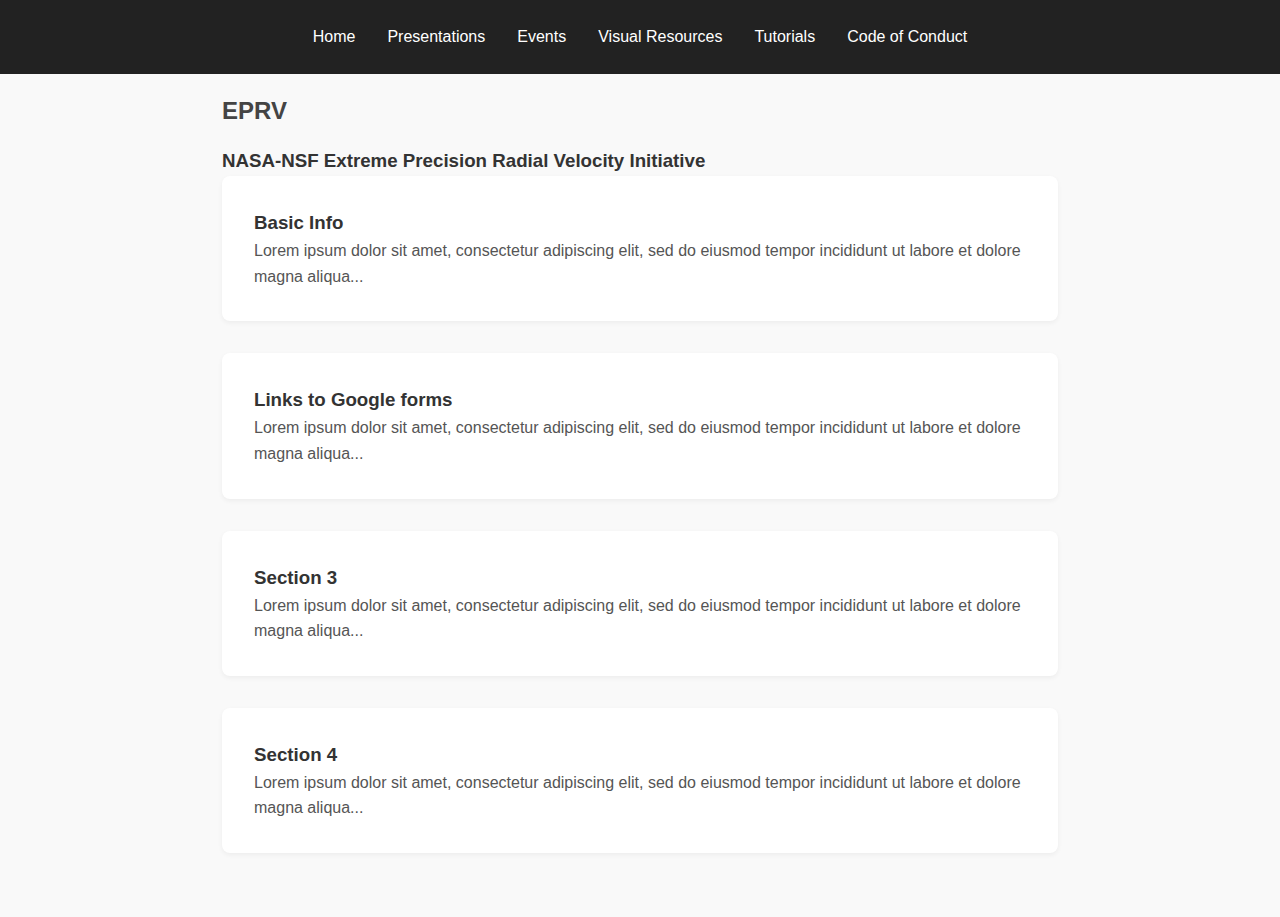
<file: index.html>
<!DOCTYPE html>
<html lang="en">
<head>
  <meta charset="UTF-8" />
  <meta name="viewport" content="width=device-width, initial-scale=1.0" />
  <title>EPRV RCN</title>
  <link rel="stylesheet" href="/css/main.css">
</head>
<body>

  <!-- Responsive Navigation Menu -->
  <nav>
    <a href="/">Home</a>
    <a href="/presentations">Presentations</a>
    <a href="/events">Events</a>
    <a href="/visuals">Visual Resources</a>
    <a href="/tutorials">Tutorials</a>
    <a href="/conduct">Code of Conduct</a>
  </nav>

  <main>
    <header>
      <h2>EPRV</h2>
      <h3>NASA-NSF Extreme Precision Radial Velocity Initiative</h3>
    </header>
    <section>
      <h3>Basic Info</h3>
      <p>Lorem ipsum dolor sit amet, consectetur adipiscing elit, sed do eiusmod tempor incididunt ut labore et dolore magna aliqua...</p>
    </section>

    <section>
      <h3>Links to Google forms</h3>
      <p>Lorem ipsum dolor sit amet, consectetur adipiscing elit, sed do eiusmod tempor incididunt ut labore et dolore magna aliqua...</p>
    </section>

    <section>
      <h3>Section 3</h3>
      <p>Lorem ipsum dolor sit amet, consectetur adipiscing elit, sed do eiusmod tempor incididunt ut labore et dolore magna aliqua...</p>
    </section>

    <section>
      <h3>Section 4</h3>
      <p>Lorem ipsum dolor sit amet, consectetur adipiscing elit, sed do eiusmod tempor incididunt ut labore et dolore magna aliqua...</p>
    </section>
  </main>

</body>
</html>
</file>
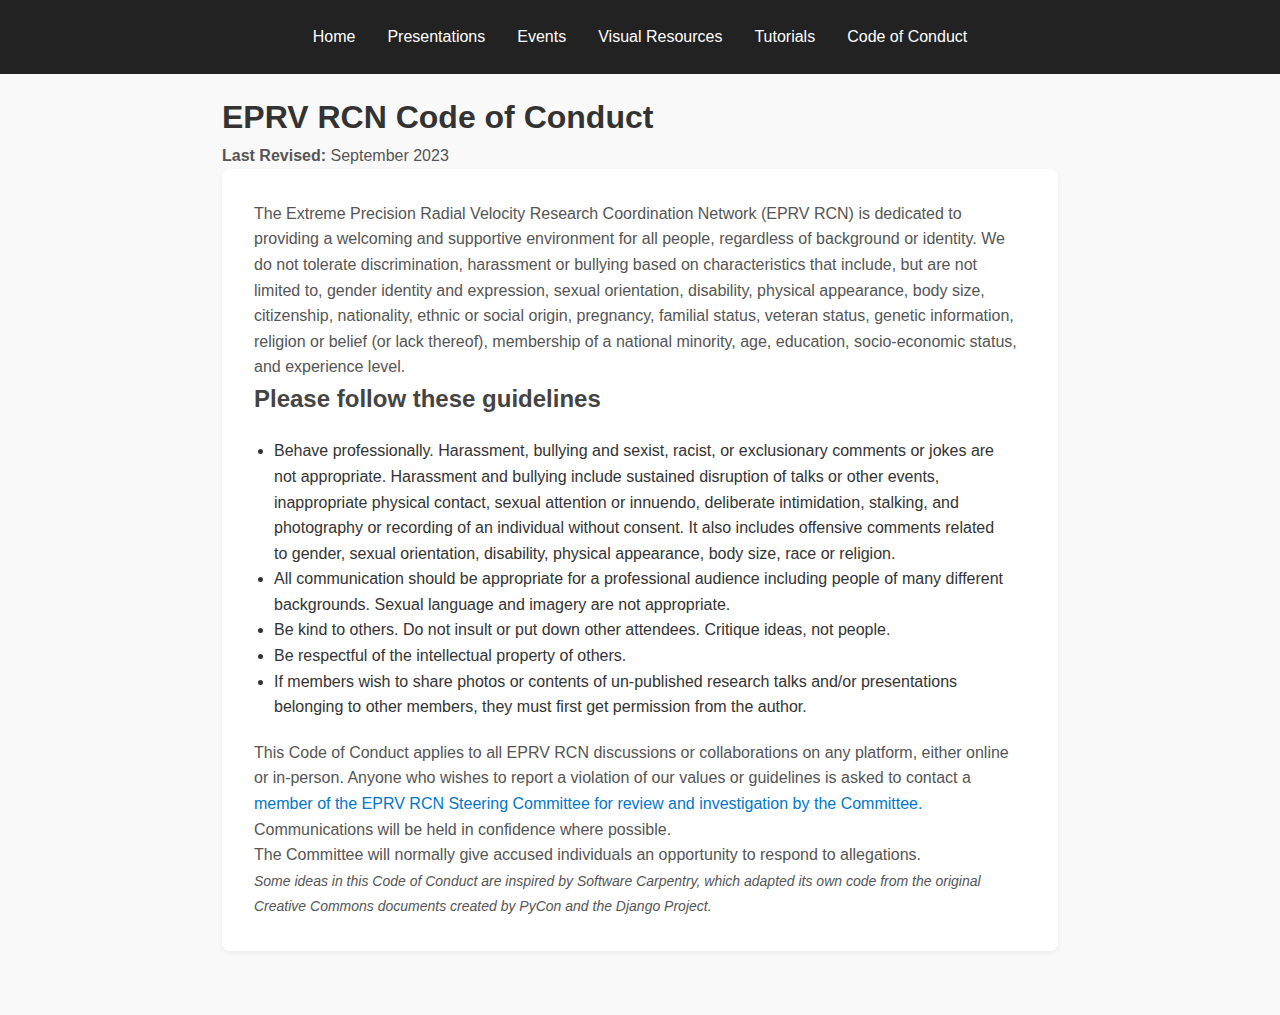
<file: conduct/index.html>
<!DOCTYPE html>
<html lang="en">
<head>
    <meta charset="UTF-8">
    <meta name="viewport" content="width=device-width, initial-scale=1.0">
    <title>EPRV RCN Code of Conduct</title>
    <link rel="stylesheet" href="/css/main.css">
</head>
<body>

    <!-- Navigation Menu -->
    <nav>
        <a href="/">Home</a>
        <a href="/presentations">Presentations</a>
        <a href="/events">Events</a>
        <a href="/visuals">Visual Resources</a>
        <a href="/tutorials">Tutorials</a>
        <a href="/conduct">Code of Conduct</a>
    </nav>

    <!-- Page Header -->

    <!-- Main Content -->
    <main>
      <header>
          <h1>EPRV RCN Code of Conduct</h1>
          <p><strong>Last Revised:</strong> September 2023</p>
      </header>
      <section>
        <p>

          The Extreme Precision Radial Velocity Research Coordination Network
          (EPRV RCN) is dedicated to providing a welcoming and supportive
          environment for all people, regardless of background or identity. We
          do not tolerate discrimination, harassment or bullying based on
          characteristics that include, but are not limited to, gender identity
          and expression, sexual orientation, disability, physical appearance,
          body size, citizenship, nationality, ethnic or social origin,
          pregnancy, familial status, veteran status, genetic information,
          religion or belief (or lack thereof), membership of a national
          minority, age, education, socio-economic status, and experience
          level.

        </p>

          <h2>Please follow these guidelines</h2>
          <ul>
              <li>
                Behave professionally. Harassment, bullying and sexist, racist,
                or exclusionary comments or jokes are not appropriate.
                Harassment and bullying include sustained disruption of talks
                or other events, inappropriate physical contact, sexual
                attention or innuendo, deliberate intimidation, stalking, and
                photography or recording of an individual without consent. It
                also includes offensive comments related to gender, sexual
                orientation, disability, physical appearance, body size, race
                or religion.
              </li>
              <li>
                All communication should be appropriate for a professional
                audience including people of many different backgrounds. Sexual
                language and imagery are not appropriate.
              </li>
              <li>
                Be kind to others. Do not insult or put down other attendees.
                Critique ideas, not people.
              </li>
              <li>
                Be respectful of the intellectual property of others.
              </li>
              <li>
                If members wish to share photos or contents of un-published
                research talks and/or presentations belonging to other members,
                they must first get permission from the author.
              </li>
          </ul>

          <p>

          This Code of Conduct applies to all EPRV RCN discussions or
          collaborations on any platform, either online or in-person. Anyone
          who wishes to report a violation of our values or guidelines is asked
          to contact a <a href="https://exoplanets.nasa.gov/exep/NNExplore/EPRV-RCN/EPRV-RCN-organizers/">member of the EPRV RCN Steering Committee for review and
            investigation by the Committee.</a>

          </p>
          <p>
            Communications will be held in confidence where possible.
          </p>
          <p>
          The Committee will normally give accused individuals an opportunity to respond to allegations.
          </p>

          <p>
          <em style="font-size: 14px;">Some ideas in this Code of Conduct are inspired by Software Carpentry, which adapted its 
            own code from the original Creative Commons documents created by PyCon and the Django Project.</em>
          </p>
      </section>
    </main>

    <!-- Page Footer -->
    <footer>
    </footer>

</body>
</html>
</file>
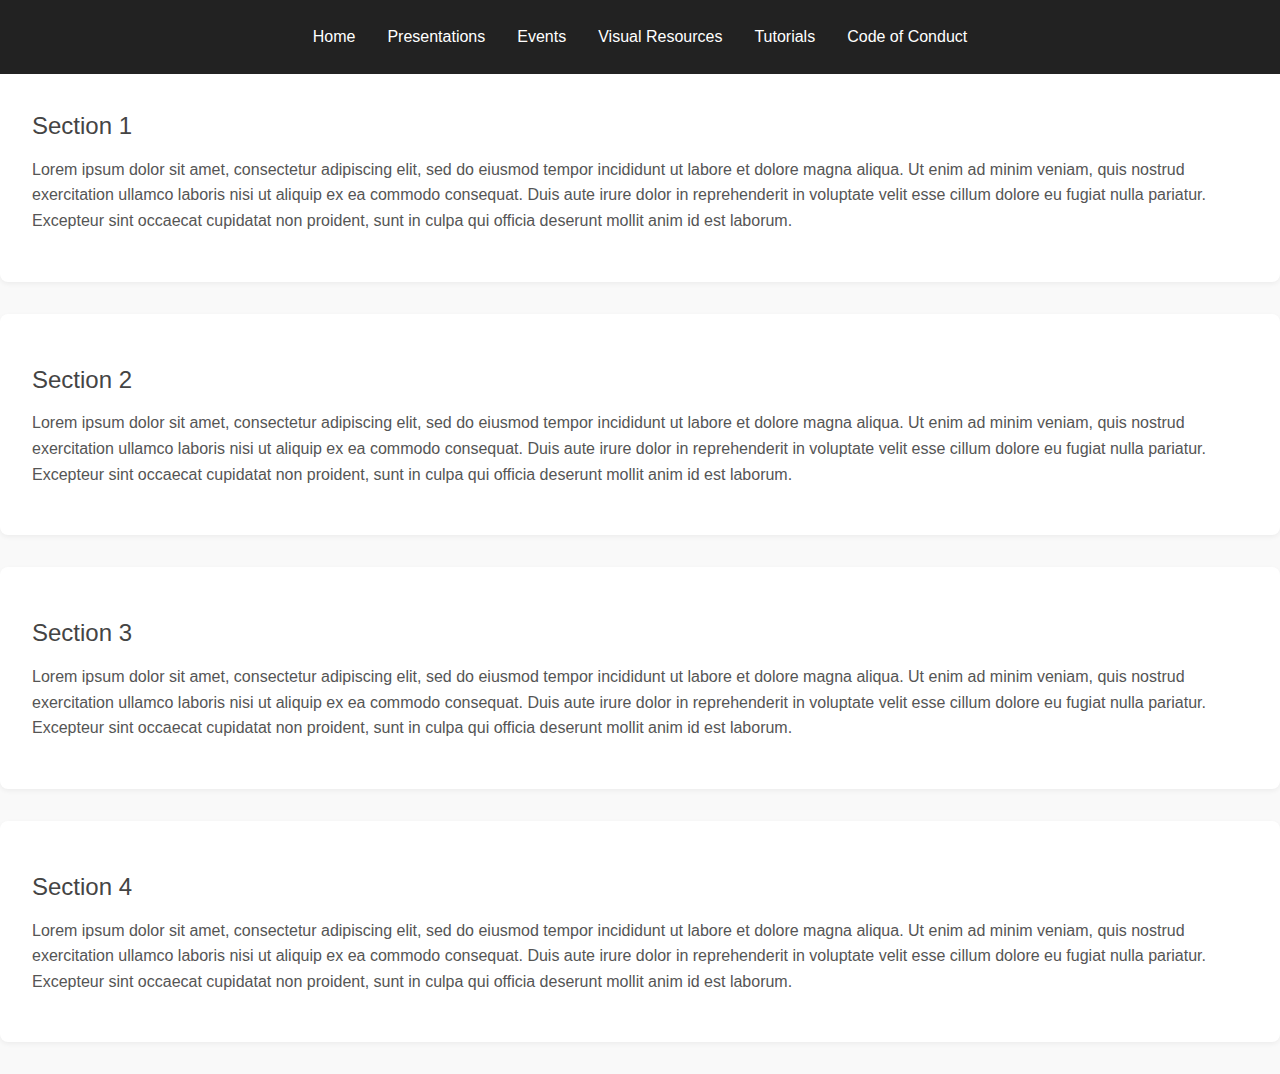
<file: events/index.html>
<!DOCTYPE html>
<html lang="en">
<head>
    <meta charset="UTF-8">
    <meta name="viewport" content="width=device-width, initial-scale=1.0">
    <title>Title</title>
    <link rel="stylesheet" href="/css/marx.min.css">
    <link rel="stylesheet" href="/css/main.css">
</head>
<body>

    <!-- Navigation Menu -->
    <nav>
        <a href="/">Home</a>
        <a href="/presentations">Presentations</a>
        <a href="/events">Events</a>
        <a href="/visuals">Visual Resources</a>
        <a href="/tutorials">Tutorials</a>
        <a href="/conduct">Code of Conduct</a>
    </nav>

    <!-- Section Elements -->
    <section>
        <h2>Section 1</h2>
        <p>
          Lorem ipsum dolor sit amet, consectetur adipiscing elit, sed do eiusmod 
          tempor incididunt ut labore et dolore magna aliqua. Ut enim ad minim 
          veniam, quis nostrud exercitation ullamco laboris nisi ut 
          aliquip ex ea commodo consequat. Duis aute irure dolor in reprehenderit 
          in voluptate velit esse cillum dolore eu fugiat nulla pariatur. 
          Excepteur sint occaecat cupidatat non proident, sunt in culpa qui 
          officia deserunt mollit anim id est laborum.
        </p>
    </section>

    <section>
        <h2>Section 2</h2>
        <p>
          Lorem ipsum dolor sit amet, consectetur adipiscing elit, sed do eiusmod 
          tempor incididunt ut labore et dolore magna aliqua. Ut enim ad minim 
          veniam, quis nostrud exercitation ullamco laboris nisi ut 
          aliquip ex ea commodo consequat. Duis aute irure dolor in reprehenderit 
          in voluptate velit esse cillum dolore eu fugiat nulla pariatur. 
          Excepteur sint occaecat cupidatat non proident, sunt in culpa qui 
          officia deserunt mollit anim id est laborum.
        </p>
    </section>

    <section>
        <h2>Section 3</h2>
        <p>
          Lorem ipsum dolor sit amet, consectetur adipiscing elit, sed do eiusmod 
          tempor incididunt ut labore et dolore magna aliqua. Ut enim ad minim 
          veniam, quis nostrud exercitation ullamco laboris nisi ut 
          aliquip ex ea commodo consequat. Duis aute irure dolor in reprehenderit 
          in voluptate velit esse cillum dolore eu fugiat nulla pariatur. 
          Excepteur sint occaecat cupidatat non proident, sunt in culpa qui 
          officia deserunt mollit anim id est laborum.
        </p>
    </section>

    <section>
        <h2>Section 4</h2>
        <p>
          Lorem ipsum dolor sit amet, consectetur adipiscing elit, sed do eiusmod 
          tempor incididunt ut labore et dolore magna aliqua. Ut enim ad minim 
          veniam, quis nostrud exercitation ullamco laboris nisi ut 
          aliquip ex ea commodo consequat. Duis aute irure dolor in reprehenderit 
          in voluptate velit esse cillum dolore eu fugiat nulla pariatur. 
          Excepteur sint occaecat cupidatat non proident, sunt in culpa qui 
          officia deserunt mollit anim id est laborum.
        </p>
    </section>

</body>
</html>
</file>
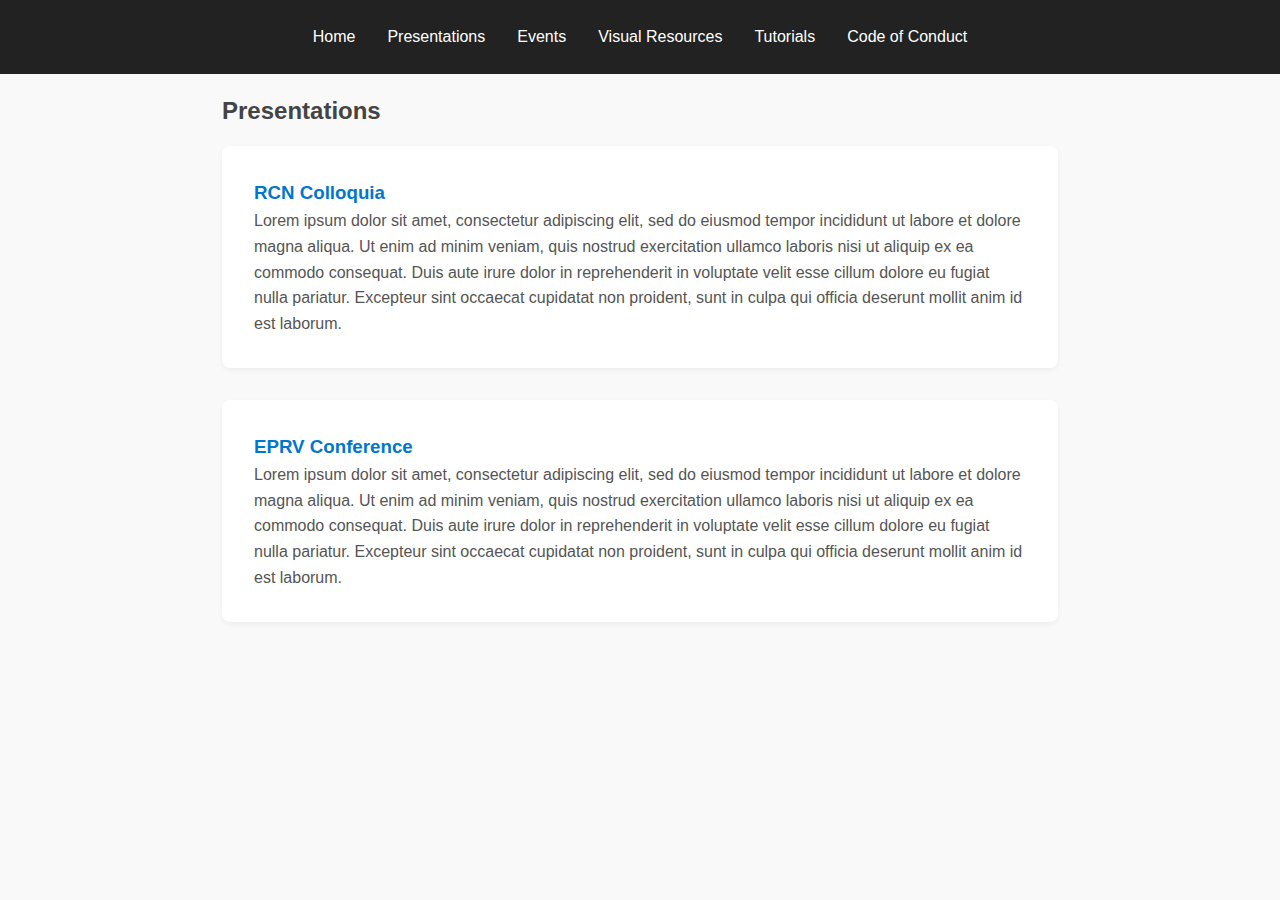
<file: presentations/index.html>
<!DOCTYPE html>
<html lang="en">
<head>
    <meta charset="UTF-8">
    <meta name="viewport" content="width=device-width, initial-scale=1.0">
    <title>Title</title>
    <link rel="stylesheet" href="/css/main.css">
</head>
<body>

    <!-- Navigation Menu -->
    <nav>
        <a href="/">Home</a>
        <a href="/presentations">Presentations</a>
        <a href="/events">Events</a>
        <a href="/visuals">Visual Resources</a>
        <a href="/tutorials">Tutorials</a>
        <a href="/conduct">Code of Conduct</a>
    </nav>

    <!-- Section Elements -->
    <main>
      <header>
        <h2>Presentations</h2>
      </header>

        <section>
          <a href="/presentations/rcn-colloquia/"><h3>RCN Colloquia</h3></a>
          <p>
            Lorem ipsum dolor sit amet, consectetur adipiscing elit, sed do eiusmod 
            tempor incididunt ut labore et dolore magna aliqua. Ut enim ad minim 
            veniam, quis nostrud exercitation ullamco laboris nisi ut 
            aliquip ex ea commodo consequat. Duis aute irure dolor in reprehenderit 
            in voluptate velit esse cillum dolore eu fugiat nulla pariatur. 
            Excepteur sint occaecat cupidatat non proident, sunt in culpa qui 
            officia deserunt mollit anim id est laborum.
          </p>
        </section>

        <section>
          <a href="/presentations/eprv-conference/"><h3>EPRV Conference</h3></a>
          <p>
            Lorem ipsum dolor sit amet, consectetur adipiscing elit, sed do eiusmod 
            tempor incididunt ut labore et dolore magna aliqua. Ut enim ad minim 
            veniam, quis nostrud exercitation ullamco laboris nisi ut 
            aliquip ex ea commodo consequat. Duis aute irure dolor in reprehenderit 
            in voluptate velit esse cillum dolore eu fugiat nulla pariatur. 
            Excepteur sint occaecat cupidatat non proident, sunt in culpa qui 
            officia deserunt mollit anim id est laborum.
          </p>
        </section>

    </main>

</body>
</html>
</file>
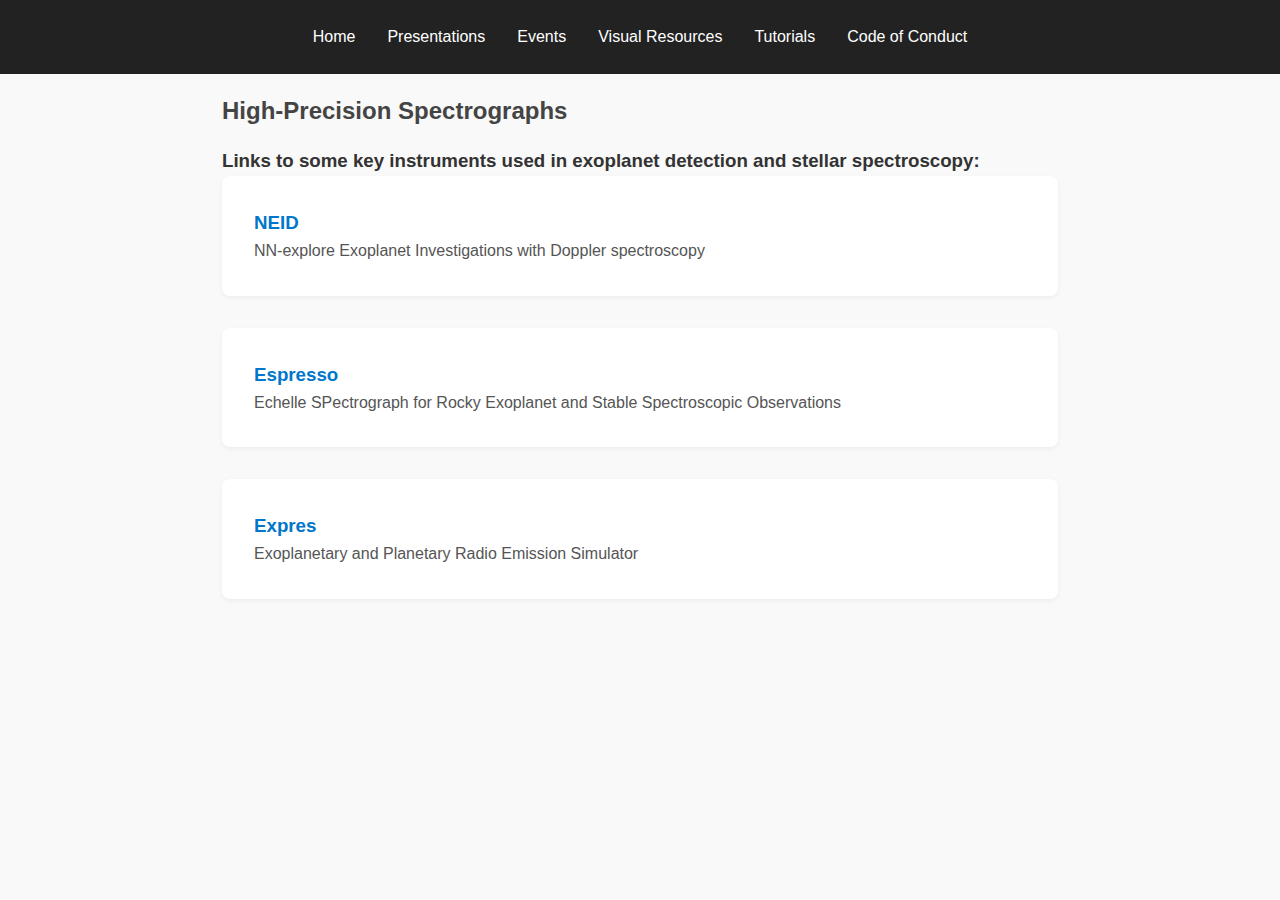
<file: tutorials/index.html>
<!DOCTYPE html>
<html lang="en">
<head>
    <meta charset="UTF-8">
    <meta name="viewport" content="width=device-width, initial-scale=1.0">
    <title>Spectrograph Links</title>
    <link rel="stylesheet" href="/css/main.css">
</head>
<body>

    <!-- Navigation Menu -->
    <nav>
        <a href="/">Home</a>
        <a href="/presentations">Presentations</a>
        <a href="/events">Events</a>
        <a href="/visuals">Visual Resources</a>
        <a href="/tutorials">Tutorials</a>
        <a href="/conduct">Code of Conduct</a>
    </nav>

    <main>
        <header>
          <h2>High-Precision Spectrographs</h2>
          <h3>Links to some key instruments used in exoplanet detection and stellar spectroscopy:</h3>
        </header>

        <section>
          <a href="/tutorials/neid/"><h3>NEID</h3></a>
          <p>NN-explore Exoplanet Investigations with Doppler spectroscopy</p>
        </section>

        <section>
          <a href="/tutorials/espresso/"><h3>Espresso</h3></a>
          <p>Echelle SPectrograph for Rocky Exoplanet and Stable Spectroscopic Observations</p>
        </section>
        <section>
          
          <a href="/tutorials/expres/"><h3>Expres</h3></a>
          <p>Exoplanetary and Planetary Radio Emission Simulator</p>
        </section>
    </main>

    <footer>
    </footer>

</body>
</html>
</file>
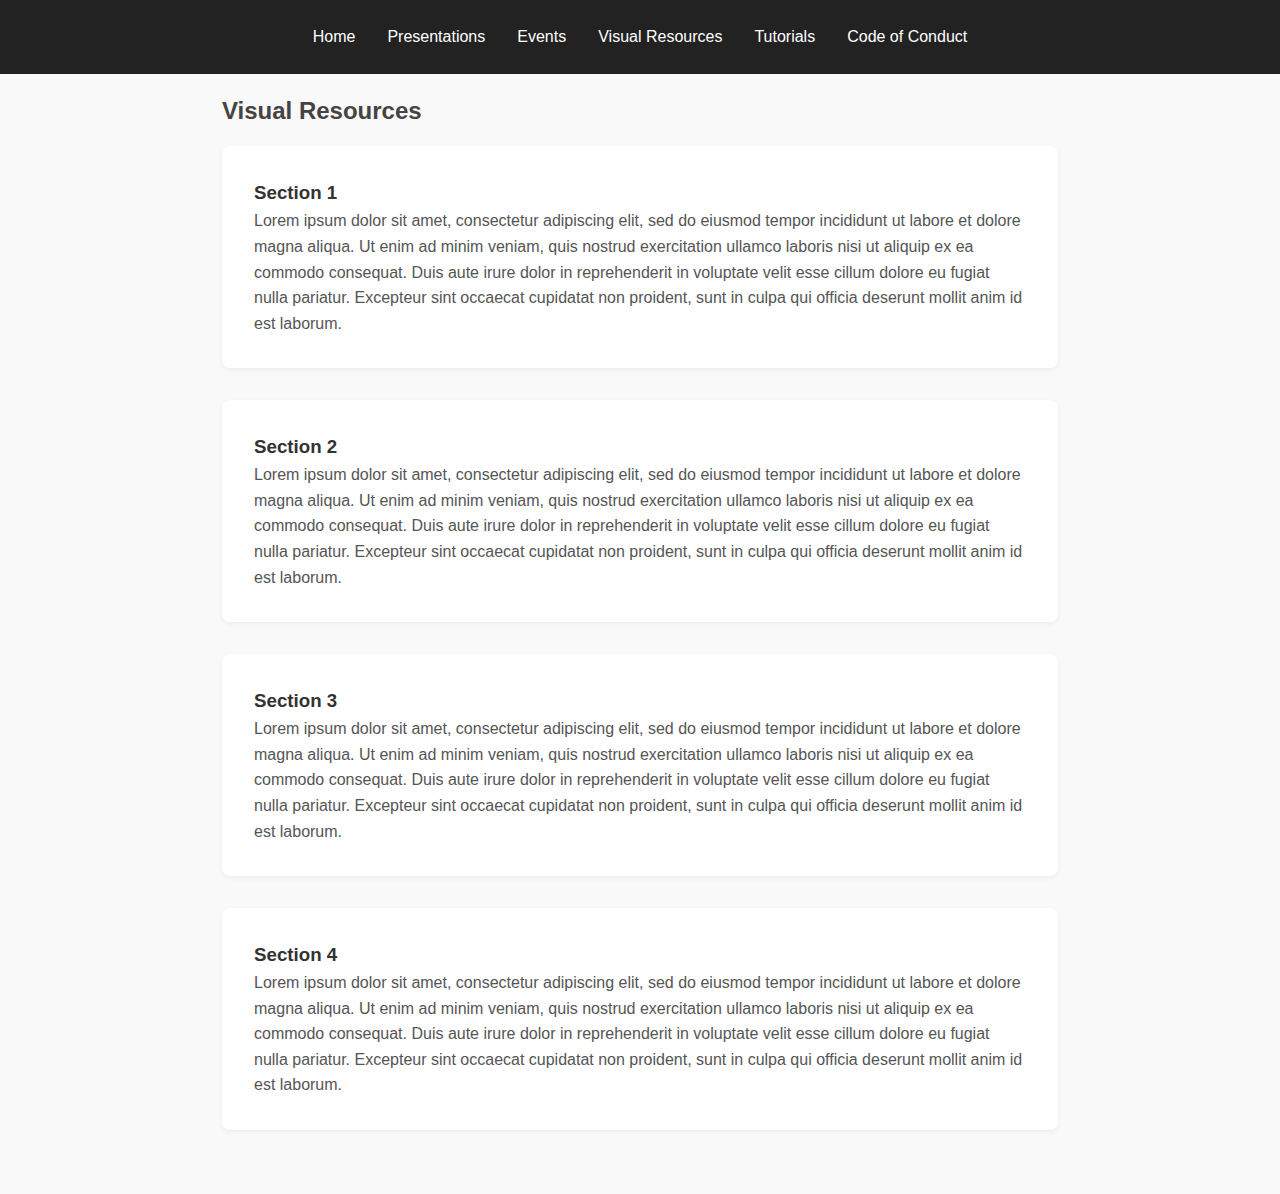
<file: visuals/index.html>
<!DOCTYPE html>
<html lang="en">
<head>
    <meta charset="UTF-8">
    <meta name="viewport" content="width=device-width, initial-scale=1.0">
    <title>Title</title>
    <link rel="stylesheet" href="/css/main.css">
</head>
<body>

    <!-- Navigation Menu -->
    <nav>
        <a href="/">Home</a>
        <a href="/presentations">Presentations</a>
        <a href="/events">Events</a>
        <a href="/visuals">Visual Resources</a>
        <a href="/tutorials">Tutorials</a>
        <a href="/conduct">Code of Conduct</a>
    </nav>

    <!-- Section Elements -->
    <main>
      <header>
        <h2>Visual Resources</h2>
      </header>
      <section>
          <h3>Section 1</h3>
          <p>
            Lorem ipsum dolor sit amet, consectetur adipiscing elit, sed do eiusmod 
            tempor incididunt ut labore et dolore magna aliqua. Ut enim ad minim 
            veniam, quis nostrud exercitation ullamco laboris nisi ut 
            aliquip ex ea commodo consequat. Duis aute irure dolor in reprehenderit 
            in voluptate velit esse cillum dolore eu fugiat nulla pariatur. 
            Excepteur sint occaecat cupidatat non proident, sunt in culpa qui 
            officia deserunt mollit anim id est laborum.
          </p>
      </section>

      <section>
          <h3>Section 2</h3>
          <p>
            Lorem ipsum dolor sit amet, consectetur adipiscing elit, sed do eiusmod 
            tempor incididunt ut labore et dolore magna aliqua. Ut enim ad minim 
            veniam, quis nostrud exercitation ullamco laboris nisi ut 
            aliquip ex ea commodo consequat. Duis aute irure dolor in reprehenderit 
            in voluptate velit esse cillum dolore eu fugiat nulla pariatur. 
            Excepteur sint occaecat cupidatat non proident, sunt in culpa qui 
            officia deserunt mollit anim id est laborum.
          </p>
      </section>

      <section>
          <h3>Section 3</h3>
          <p>
            Lorem ipsum dolor sit amet, consectetur adipiscing elit, sed do eiusmod 
            tempor incididunt ut labore et dolore magna aliqua. Ut enim ad minim 
            veniam, quis nostrud exercitation ullamco laboris nisi ut 
            aliquip ex ea commodo consequat. Duis aute irure dolor in reprehenderit 
            in voluptate velit esse cillum dolore eu fugiat nulla pariatur. 
            Excepteur sint occaecat cupidatat non proident, sunt in culpa qui 
            officia deserunt mollit anim id est laborum.
          </p>
      </section>

      <section>
          <h3>Section 4</h3>
          <p>
            Lorem ipsum dolor sit amet, consectetur adipiscing elit, sed do eiusmod 
            tempor incididunt ut labore et dolore magna aliqua. Ut enim ad minim 
            veniam, quis nostrud exercitation ullamco laboris nisi ut 
            aliquip ex ea commodo consequat. Duis aute irure dolor in reprehenderit 
            in voluptate velit esse cillum dolore eu fugiat nulla pariatur. 
            Excepteur sint occaecat cupidatat non proident, sunt in culpa qui 
            officia deserunt mollit anim id est laborum.
          </p>
      </section>
    </main>

</body>
</html>
</file>
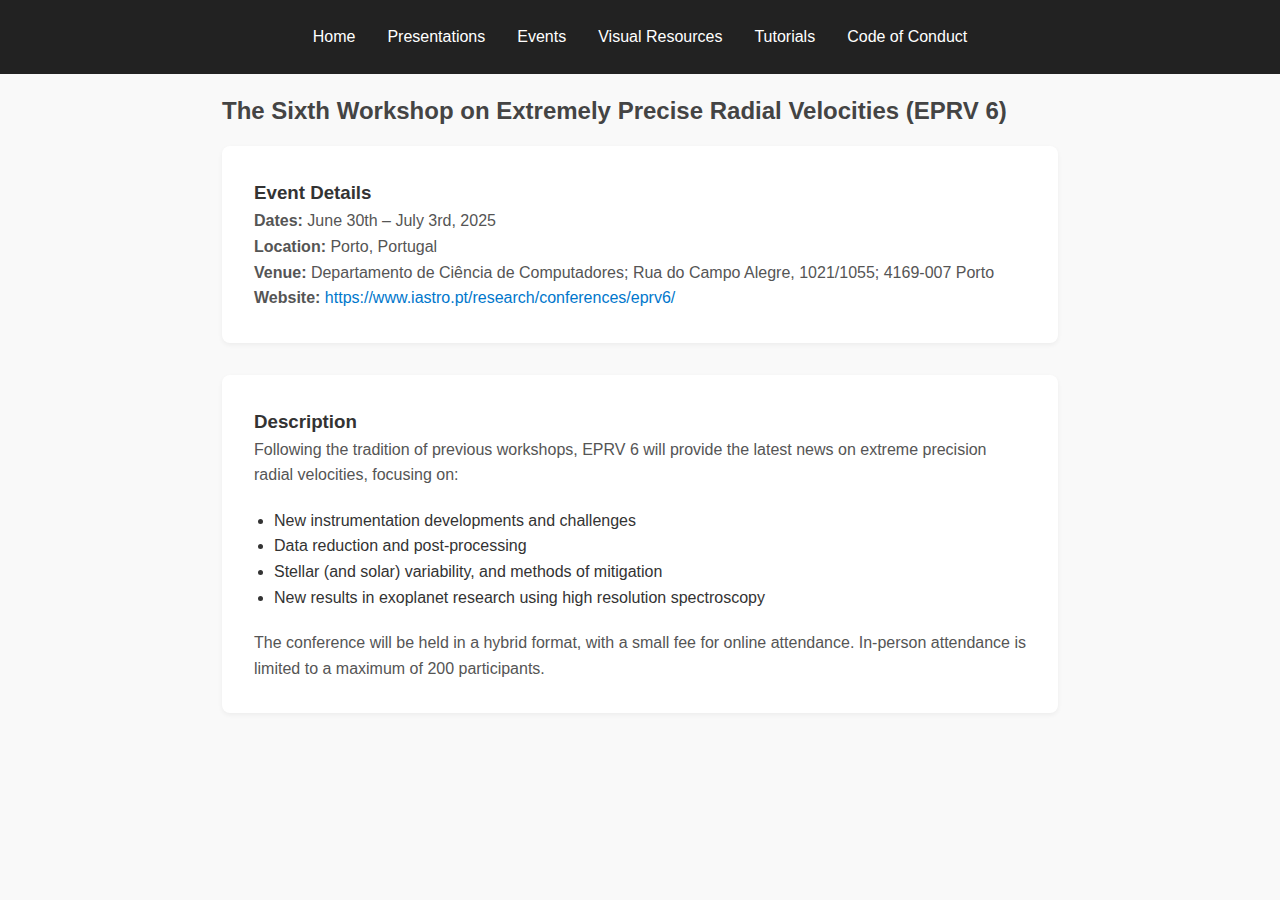
<file: events/eprv6/index.html>
<!DOCTYPE html>
<html lang="en">
<head>
    <meta charset="UTF-8">
    <meta name="viewport" content="width=device-width, initial-scale=1.0">
    <title>The Sixth Workshop on Extremely Precise Radial Velocities (EPRV 6)</title>
    <link rel="stylesheet" href="/css/main.css">
</head>
<body>

    <!-- Navigation Menu -->
    <nav>
        <a href="/">Home</a>
        <a href="/presentations">Presentations</a>
        <a href="/events">Events</a>
        <a href="/visuals">Visual Resources</a>
        <a href="/tutorials">Tutorials</a>
        <a href="/conduct">Code of Conduct</a>
    </nav>

    <main>
      <header>
        <h2>The Sixth Workshop on Extremely Precise Radial Velocities (EPRV 6)</h2>
      </header>
        <section>
            <h3>Event Details</h3>
            <p><strong>Dates:</strong> June 30th – July 3rd, 2025</p>
            <p><strong>Location:</strong> Porto, Portugal</p>
            <p><strong>Venue:</strong> Departamento de Ciência de Computadores; Rua do Campo Alegre, 1021/1055; 4169-007 Porto</p>
            <p><strong>Website:</strong> <a href="https://www.iastro.pt/research/conferences/eprv6/" target="_blank" rel="noopener">https://www.iastro.pt/research/conferences/eprv6/</a></p>
        </section>

        <section>
            <h3>Description</h3>
            <p>Following the tradition of previous workshops, EPRV 6 will provide the latest news on extreme precision radial velocities, focusing on:</p>
            <ul>
                <li>New instrumentation developments and challenges</li>
                <li>Data reduction and post-processing</li>
                <li>Stellar (and solar) variability, and methods of mitigation</li>
                <li>New results in exoplanet research using high resolution spectroscopy</li>
            </ul>
            <p>The conference will be held in a hybrid format, with a small fee for online attendance. In-person attendance is limited to a maximum of 200 participants.</p>
        </section>
    </main>

</body>
</html>
</file>
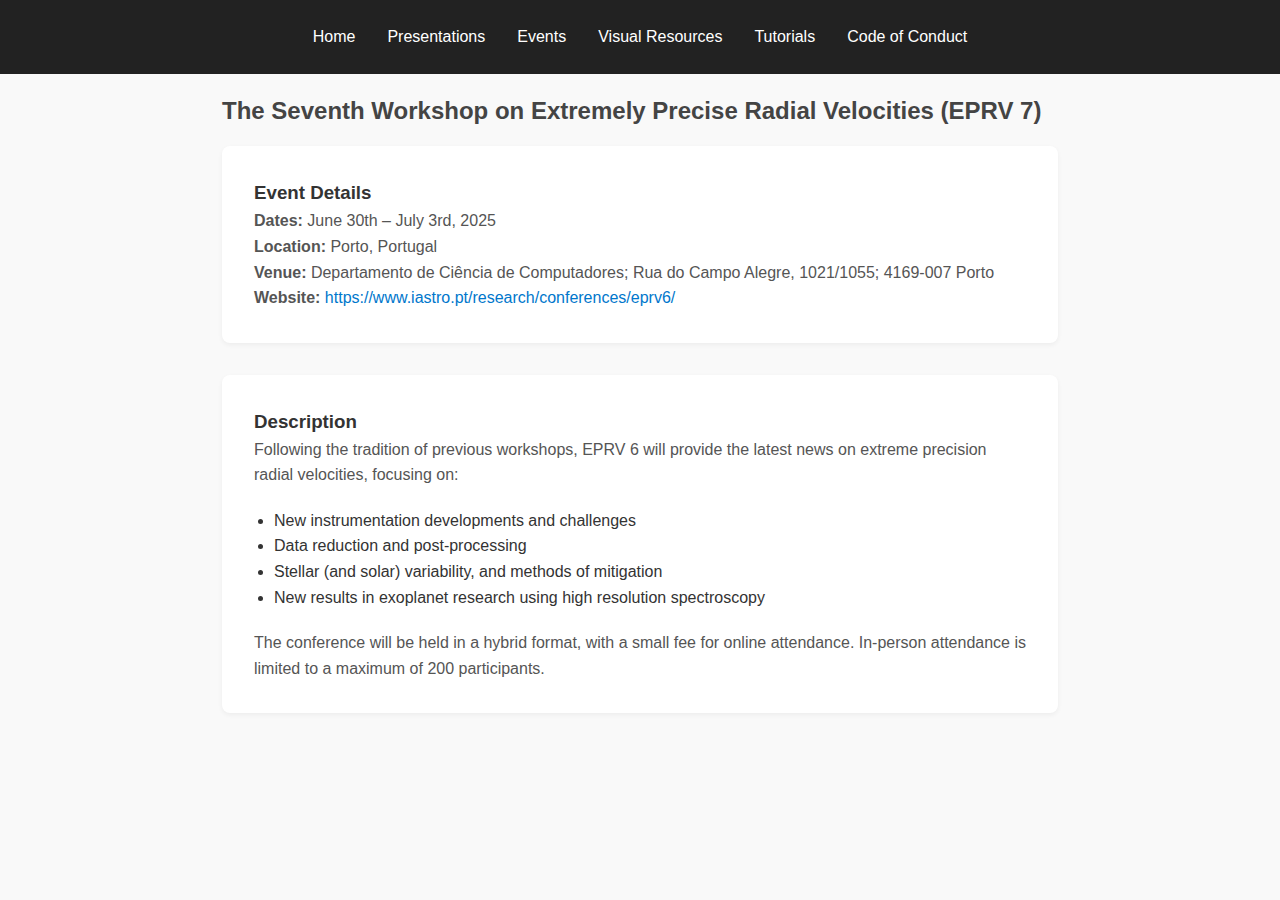
<file: events/eprv7/index.html>
<!DOCTYPE html>
<html lang="en">
<head>
    <meta charset="UTF-8">
    <meta name="viewport" content="width=device-width, initial-scale=1.0">
    <title>The Sixth Workshop on Extremely Precise Radial Velocities (EPRV 6)</title>
    <link rel="stylesheet" href="/css/main.css">
</head>
<body>

    <!-- Navigation Menu -->
    <nav>
        <a href="/">Home</a>
        <a href="/presentations">Presentations</a>
        <a href="/events">Events</a>
        <a href="/visuals">Visual Resources</a>
        <a href="/tutorials">Tutorials</a>
        <a href="/conduct">Code of Conduct</a>
    </nav>

    <main>
      <header>
        <h2>The Seventh Workshop on Extremely Precise Radial Velocities (EPRV 7)</h2>
      </header>
        <section>
            <h3>Event Details</h3>
            <p><strong>Dates:</strong> June 30th – July 3rd, 2025</p>
            <p><strong>Location:</strong> Porto, Portugal</p>
            <p><strong>Venue:</strong> Departamento de Ciência de Computadores; Rua do Campo Alegre, 1021/1055; 4169-007 Porto</p>
            <p><strong>Website:</strong> <a href="https://www.iastro.pt/research/conferences/eprv6/" target="_blank" rel="noopener">https://www.iastro.pt/research/conferences/eprv6/</a></p>
        </section>

        <section>
            <h3>Description</h3>
            <p>Following the tradition of previous workshops, EPRV 6 will provide the latest news on extreme precision radial velocities, focusing on:</p>
            <ul>
                <li>New instrumentation developments and challenges</li>
                <li>Data reduction and post-processing</li>
                <li>Stellar (and solar) variability, and methods of mitigation</li>
                <li>New results in exoplanet research using high resolution spectroscopy</li>
            </ul>
            <p>The conference will be held in a hybrid format, with a small fee for online attendance. In-person attendance is limited to a maximum of 200 participants.</p>
        </section>
    </main>

</body>
</html>
</file>
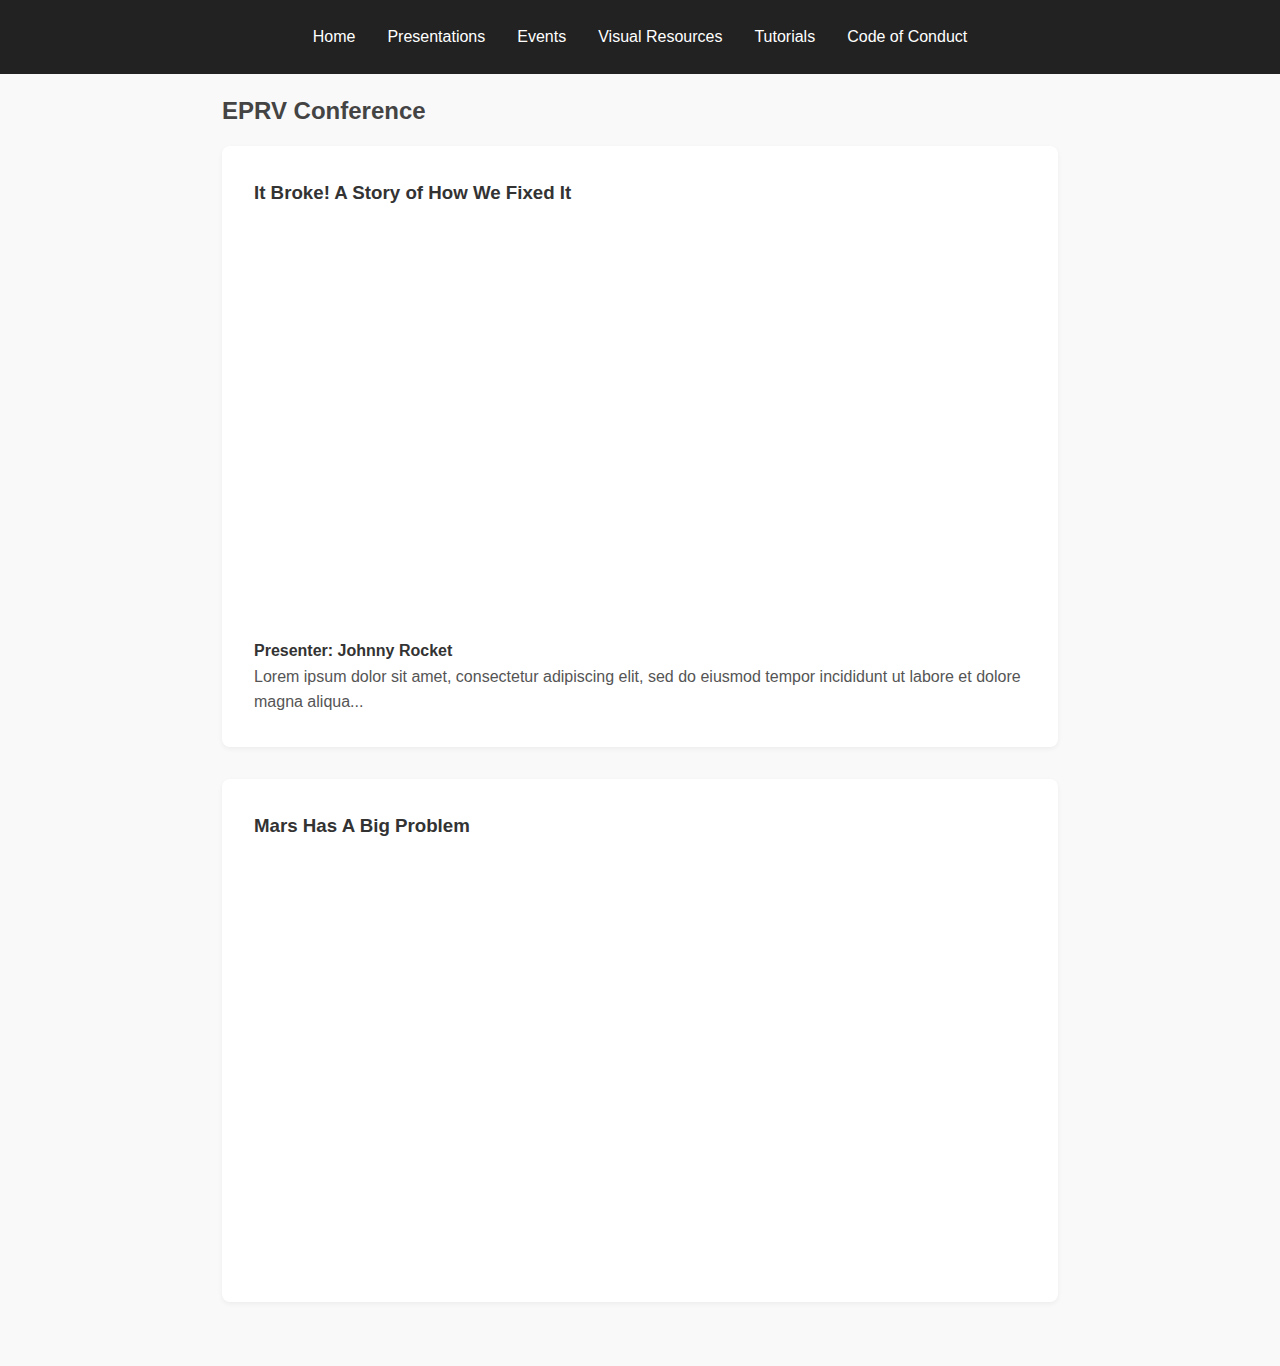
<file: presentations/eprv-conference/index.html>
<!DOCTYPE html>
<html lang="en">
<head>
    <meta charset="UTF-8">
    <meta name="viewport" content="width=device-width, initial-scale=1.0">
    <title>EPRV Conference</title>
    <link rel="stylesheet" href="/css/main.css">
</head>
<body>

    <!-- Navigation Menu -->
    <nav>
        <a href="/">Home</a>
        <a href="/presentations">Presentations</a>
        <a href="/events">Events</a>
        <a href="/visuals">Visual Resources</a>
        <a href="/tutorials">Tutorials</a>
        <a href="/conduct">Code of Conduct</a>
    </nav>

    <!-- Section Elements -->
    <main>
      <header>
        <h2>EPRV Conference</h2>
      </header>

        <section>
          <h3>It Broke! A Story of How We Fixed It</h3>
          <iframe width="750" 
                  height="422" 
                  src="https://www.youtube.com/embed/aDI_K0O37tw?si=rKfI4xKtXLhUibEx?rel=0" 
                  title="YouTube video player" 
                  frameborder="0" 
                  allow="accelerometer; autoplay; clipboard-write; encrypted-media; gyroscope; picture-in-picture; web-share" 
                  referrerpolicy="strict-origin-when-cross-origin" 
                  allowfullscreen>
          </iframe>

          <h4> Presenter: Johnny Rocket </h4>
          <p>
            Lorem ipsum dolor sit amet, consectetur adipiscing elit, sed do eiusmod tempor incididunt ut labore et dolore magna aliqua...
          </p>
        </section>

        <section>
          <h3>Mars Has A Big Problem</h3>
          <iframe width="750" 
                  height="422" 
                  src="https://www.youtube.com/embed/b7mjp7MDx_w?si=TRtPBBZgt5jzqf3j?rel=0" 
                  title="YouTube video player" 
                  frameborder="0" 
                  allow="accelerometer; autoplay; clipboard-write; encrypted-media; gyroscope; picture-in-picture; web-share" 
                  referrerpolicy="strict-origin-when-cross-origin" 
                  allowfullscreen>
          </iframe>
        </section>


    </main>

</body>
</html>
</file>
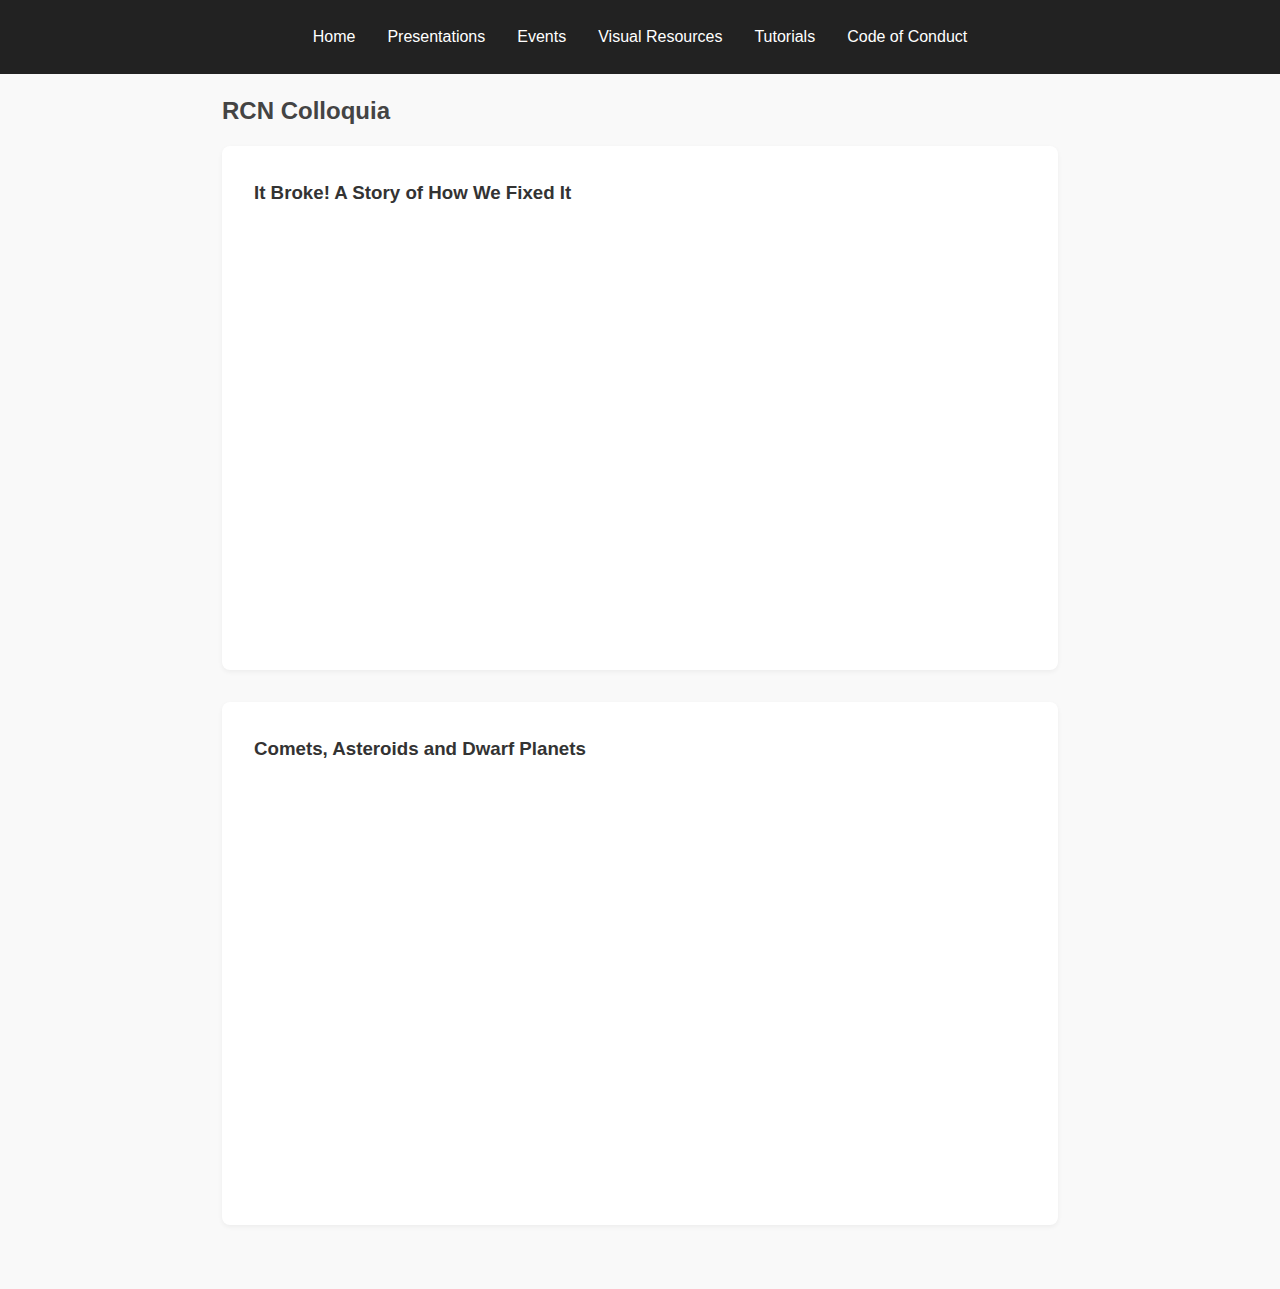
<file: presentations/rcn-colloquia/index.html>
<!DOCTYPE html>
<html lang="en">
<head>
    <meta charset="UTF-8">
    <meta name="viewport" content="width=device-width, initial-scale=1.0">
    <title>RCN Colloquia</title>
    <link rel="stylesheet" href="/css/main.css">
</head>
<body>

    <!-- Navigation Menu -->
    <nav>
        <a href="/">Home</a>
        <a href="/presentations">Presentations</a>
        <a href="/events">Events</a>
        <a href="/visuals">Visual Resources</a>
        <a href="/tutorials">Tutorials</a>
        <a href="/conduct">Code of Conduct</a>
    </nav>

    <!-- Section Elements -->
    <main>
      <header>
        <h2>RCN Colloquia</h2>
      </header>

        <section>
          <h3>It Broke! A Story of How We Fixed It</h3>
          <iframe width="750" 
                  height="422" 
                  src="https://www.youtube.com/embed/aDI_K0O37tw?si=rKfI4xKtXLhUibEx?rel=0" 
                  title="YouTube video player" 
                  frameborder="0" 
                  allow="accelerometer; autoplay; clipboard-write; encrypted-media; gyroscope; picture-in-picture; web-share" 
                  referrerpolicy="strict-origin-when-cross-origin" 
                  allowfullscreen>
          </iframe>
        </section>

        <section>
          <h3>Comets, Asteroids and Dwarf Planets </h3>
          <iframe width="750" 
                  height="422" 
                  src="https://www.youtube.com/embed/8xvQt2NhK18?si=Tns3vfx3U3d7a82J?rel=0" 
                  title="YouTube video player" 
                  frameborder="0" 
                  allow="accelerometer; autoplay; clipboard-write; encrypted-media; gyroscope; picture-in-picture; web-share" 
                  referrerpolicy="strict-origin-when-cross-origin" 
                  allowfullscreen>
          </iframe>
        </section>


    </main>

</body>
</html>
</file>
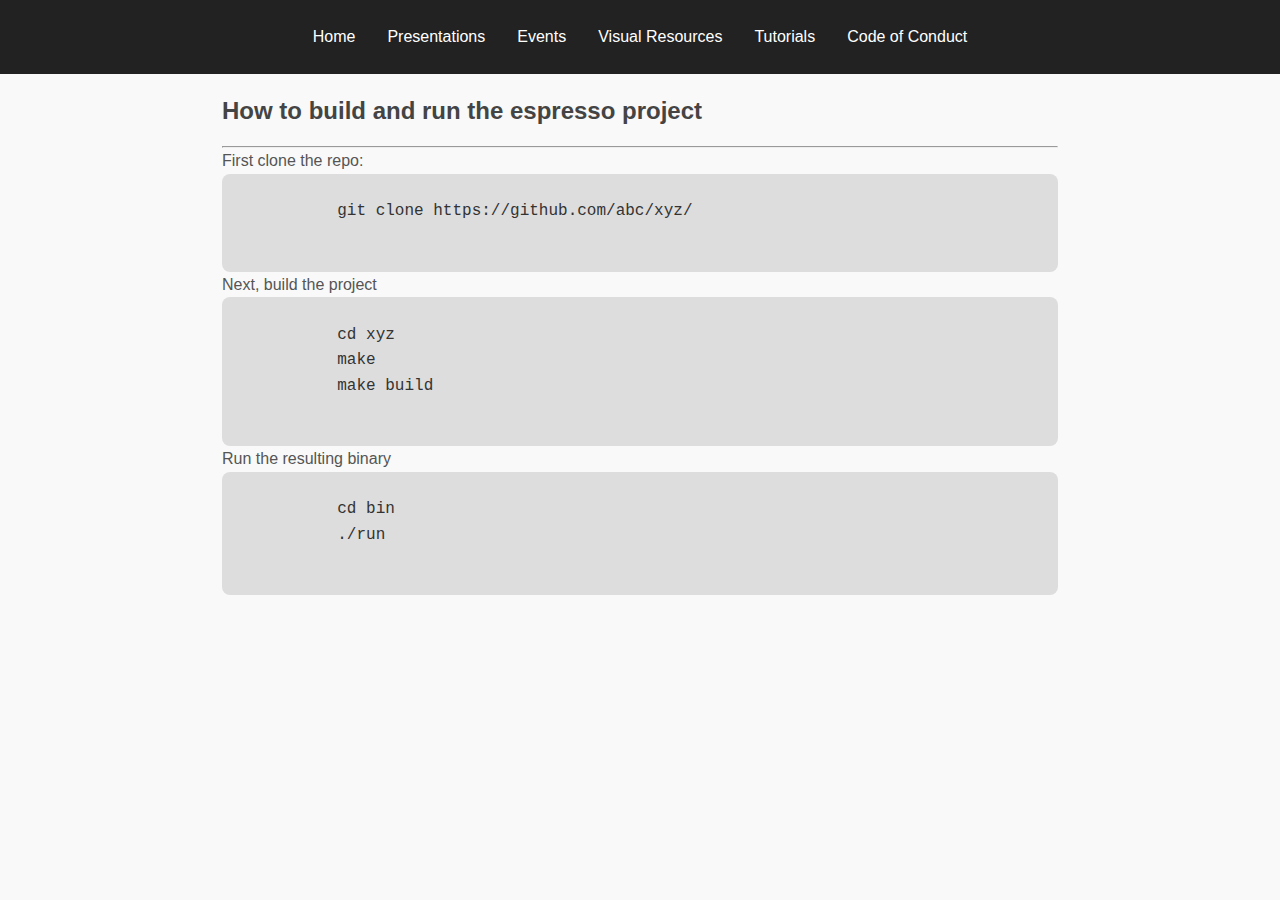
<file: tutorials/espresso/index.html>
<!DOCTYPE html>
<html lang="en">
<head>
    <meta charset="UTF-8">
    <meta name="viewport" content="width=device-width, initial-scale=1.0">
    <title>Espresso</title>
    <link rel="stylesheet" href="/css/main.css">
</head>
<body>

    <!-- Navigation Menu -->
    <nav>
        <a href="/">Home</a>
        <a href="/presentations">Presentations</a>
        <a href="/events">Events</a>
        <a href="/visuals">Visual Resources</a>
        <a href="/tutorials">Tutorials</a>
        <a href="/conduct">Code of Conduct</a>
    </nav>


    <main>
        <header>
        </header>

        <h2>How to build and run the espresso project</h2>
        <hr>

        <p>First clone the repo:</p>
        <pre>
          <code>
            git clone https://github.com/abc/xyz/
          </code>
        </pre>

        <p>Next, build the project</p>
        <pre>
          <code>
            cd xyz
            make
            make build
          </code>
        </pre>

        <p>Run the resulting binary</p>
        <pre>
          <code>
            cd bin
            ./run
          </code>
        </pre>

    </main>

    <footer>
    </footer>

</body>
</html>
</file>
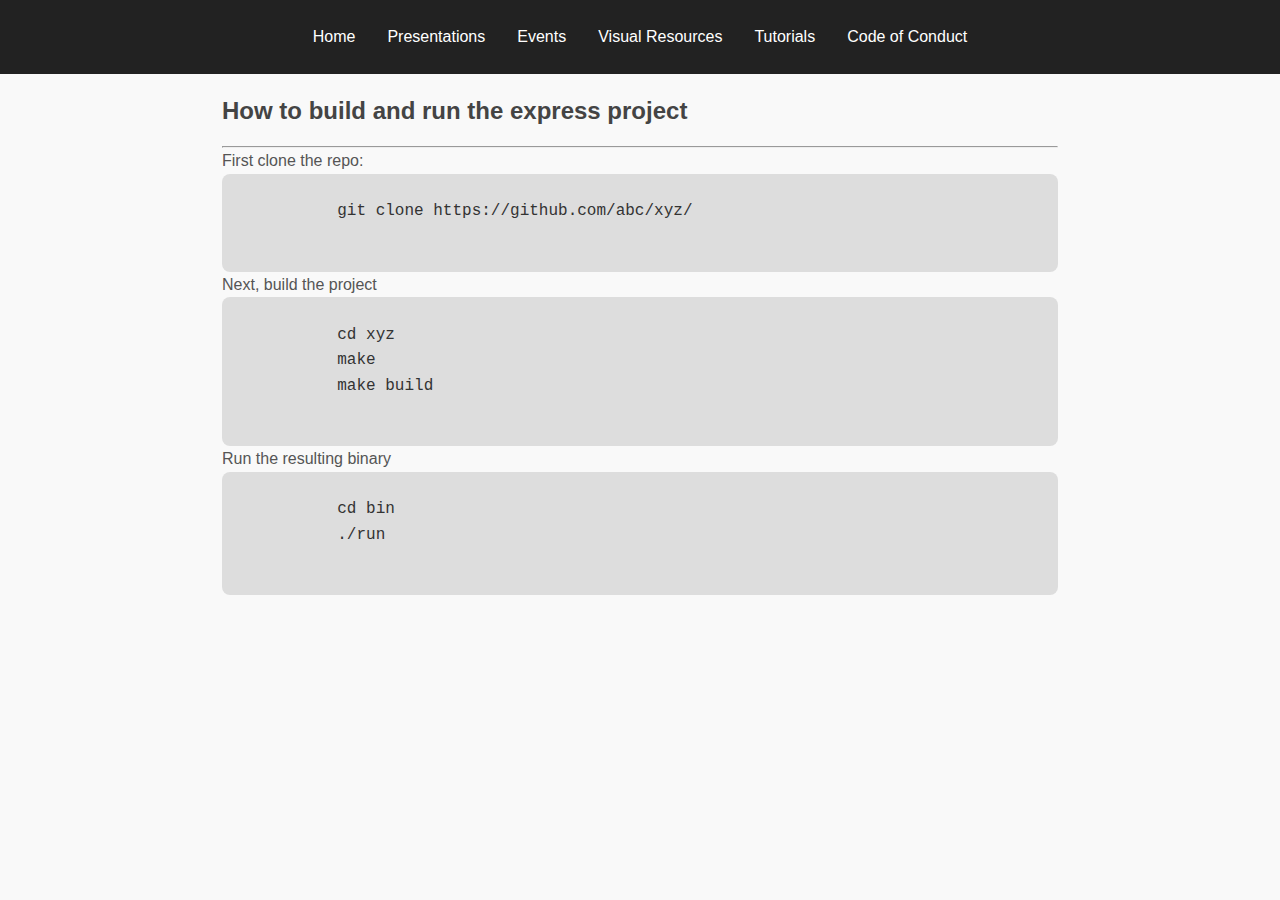
<file: tutorials/expres/index.html>
<!DOCTYPE html>
<html lang="en">
<head>
    <meta charset="UTF-8">
    <meta name="viewport" content="width=device-width, initial-scale=1.0">
    <title>Expres</title>
    <link rel="stylesheet" href="/css/main.css">
</head>
<body>

    <!-- Navigation Menu -->
    <nav>
        <a href="/">Home</a>
        <a href="/presentations">Presentations</a>
        <a href="/events">Events</a>
        <a href="/visuals">Visual Resources</a>
        <a href="/tutorials">Tutorials</a>
        <a href="/conduct">Code of Conduct</a>
    </nav>


    <main>
        <header>
        </header>

        <h2>How to build and run the express project</h2>
        <hr>

        <p>First clone the repo:</p>
        <pre>
          <code>
            git clone https://github.com/abc/xyz/
          </code>
        </pre>

        <p>Next, build the project</p>
        <pre>
          <code>
            cd xyz
            make
            make build
          </code>
        </pre>

        <p>Run the resulting binary</p>
        <pre>
          <code>
            cd bin
            ./run
          </code>
        </pre>

    </main>

    <footer>
    </footer>

</body>
</html>
</file>
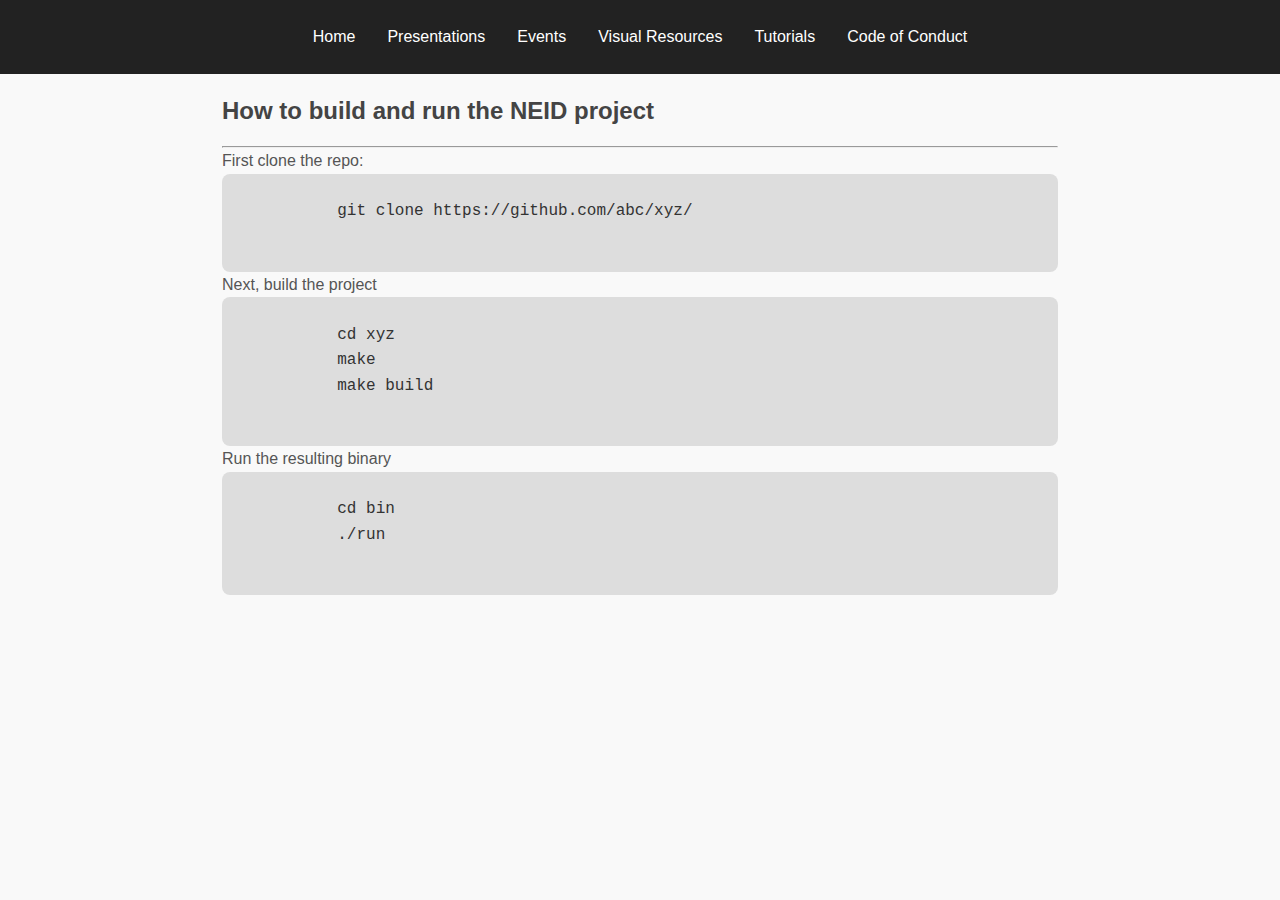
<file: tutorials/neid/index.html>
<!DOCTYPE html>
<html lang="en">
<head>
    <meta charset="UTF-8">
    <meta name="viewport" content="width=device-width, initial-scale=1.0">
    <title>NEID</title>
    <link rel="stylesheet" href="/css/main.css">
</head>
<body>

    <!-- Navigation Menu -->
    <nav>
        <a href="/">Home</a>
        <a href="/presentations">Presentations</a>
        <a href="/events">Events</a>
        <a href="/visuals">Visual Resources</a>
        <a href="/tutorials">Tutorials</a>
        <a href="/conduct">Code of Conduct</a>
    </nav>


    <main>
        <header>
        </header>

        <h2>How to build and run the NEID project</h2>
        <hr>

        <p>First clone the repo:</p>
        <pre>
          <code>
            git clone https://github.com/abc/xyz/
          </code>
        </pre>

        <p>Next, build the project</p>
        <pre>
          <code>
            cd xyz
            make
            make build
          </code>
        </pre>

        <p>Run the resulting binary</p>
        <pre>
          <code>
            cd bin
            ./run
          </code>
        </pre>

    </main>

    <footer>
    </footer>

</body>
</html>
</file>
<file: css/main.css>
/* Reset and Base Styles */
    * {
      margin: 0;
      padding: 0;
      box-sizing: border-box;
    }

    body {
      font-family: 'Segoe UI', Tahoma, Geneva, Verdana, sans-serif;
      line-height: 1.6;
      color: #333;
      background-color: #f9f9f9;
      padding-top: 60px;
    }

    /*
    a {
      color: #0077cc;
      text-decoration: none;
    }
    */

    a {
        color: #0077cc;
        text-decoration: none;
    }

    a:hover {
      text-decoration: underline;
    }


    /* Header Navigation */
    nav {
      position: fixed;
      top: 0;
      width: 100%;
      background-color: #222;
      padding: 1rem 2rem;
      display: flex;
      justify-content: center;
      flex-wrap: wrap;
      z-index: 1000;
    }

    nav a {
      color: white;
      margin: 0 1rem;
      font-weight: 500;
      padding: 0.5rem 0;
    }

    nav a:hover {
      color: #ffcc00;
    }

    main {
      max-width: 900px;
      margin: 0 auto;
      padding: 2rem;
    }

    section {
      background-color: white;
      border-radius: 8px;
      padding: 2rem;
      margin-bottom: 2rem;
      box-shadow: 0 2px 5px rgba(0,0,0,0.05);
    }

    h2 {
      margin-bottom: 1rem;
      font-size: 1.5rem;
      color: #444;
    }

    p {
      font-size: 1rem;
      color: #555;
    }

    pre {
        background-color: #dddddd;
        border-radius: 8px;
    }
   
    code {
        padding: 0.2em 0.4em;
        border-radius: 8px;
        /* font-family: 'Courier New', Courier, monospace;*/
        font-family: var(--fontStack-monospace, ui-monospace, SFMono-Regular, SF Mono, Menlo, Consolas, Liberation Mono, monospace);
    }

    section ul {
      margin: 20px;
    }
    
    /* Responsive Layout */
    @media (max-width: 768px) {
      nav {
        flex-direction: column;
        align-items: center;
      }

      nav a {
        margin: 0.5rem 0;
      }

      main {
        padding: 1rem;
      }

      section {
        padding: 1.5rem;
      }
    }
</file>
<file: css/marx.min.css>
/*! Marx v4.1.1 - The classless CSS reset (perfect for Communists) | MIT License | https://github.com/mblode/marx */*,:after,:before{background-repeat:no-repeat;box-sizing:border-box}:after,:before{text-decoration:inherit;vertical-align:inherit}:where(:root){-webkit-tap-highlight-color:transparent;-webkit-text-size-adjust:100%;-moz-text-size-adjust:100%;text-size-adjust:100%;cursor:default;line-height:1.5;overflow-wrap:break-word;-moz-tab-size:4;-o-tab-size:4;tab-size:4}:where(body){margin:0}:where(h1){font-size:2em;margin:.67em 0}:where(dl,ol,ul) :where(dl,ol,ul){margin:0}:where(hr){color:inherit;height:0}:where(nav) :where(ol,ul){list-style-type:none;padding:0}:where(navli):before{content:"\200B";float:left}:where(pre){font-family:monospace,monospace;font-size:1em;overflow:auto}:where(abbr[title]){text-decoration:underline;-webkit-text-decoration:underline dotted;text-decoration:underline dotted}:where(b,strong){font-weight:bolder}:where(code,kbd,samp){font-family:monospace,monospace;font-size:1em}:where(small){font-size:80%}:where(audio,canvas,iframe,img,svg,video){vertical-align:middle}:where(iframe){border-style:none}:where(svg:not([fill])){fill:currentColor}:where(table){border-collapse:collapse;border-color:currentColor;text-indent:0}:where(button,input,select){margin:0}:where(button,[type=button i],[type=reset i],[type=submit i]){-webkit-appearance:button}:where(fieldset){border:1px solid #a0a0a0}:where(progress){vertical-align:baseline}:where(textarea){margin:0;resize:vertical}:where([type=search i]){-webkit-appearance:textfield;outline-offset:-2px}::-webkit-inner-spin-button,::-webkit-outer-spin-button{height:auto}::-webkit-input-placeholder{color:inherit;opacity:.54}::-webkit-search-decoration{-webkit-appearance:none}::-webkit-file-upload-button{-webkit-appearance:button;font:inherit}:where(dialog){background-color:#fff;border:solid;color:#000;height:-moz-fit-content;height:fit-content;left:0;margin:auto;padding:1em;position:absolute;right:0;width:-moz-fit-content;width:fit-content}:where(dialog:not([open])){display:none}:where(details>summary:first-of-type){display:list-item}:where([aria-busy=true i]){cursor:progress}:where([aria-disabled=true i],[disabled]){cursor:not-allowed}:where([aria-hidden=false i][hidden]){display:initial}:where([aria-hidden=false i][hidden]:not(:focus)){clip:rect(0,0,0,0);position:absolute}:root{--br:4px;--xs-pad:4px;--sm-pad:8px;--md-pad:16px;--lg-pad:20px;--xlg-pad:40px;--sm-breakpoint:400px;--lg-breakpoint:768px;--primary-400:#60a5fa;--primary:#3b82f6;--primary-600:#2563eb;--accent:#64ffda;--red:#f43f5e;--red-600:#dc2626;--yellow:#eab308;--grey:#f7f7f9;--white:#fff;--black:#000;--text:rgba(0,0,0,.8);--secondary:rgba(0,0,0,.54);--disabled:rgba(0,0,0,.38);--dividers:rgba(0,0,0,.12);--link-color:var(--primary);--link-hover-color:var(--primary-600);--sans-serif:-apple-system,BlinkMacSystemFont,"Segoe UI",Roboto,"Helvetica Neue",Arial,sans-serif,"Apple Color Emoji","Segoe UI Emoji","Segoe UI Symbol";--serif:Georgia,Times,"Times New Roman",serif;--monospace:Menlo,Monaco,Consolas,"Courier New",monospace;--font-family:var(--sans-serif);--font-size-base:16px;--font-size-sm:14px;--font-size-h1:40px;--font-size-h2:32px;--font-size-h3:28px;--font-size-h4:24px;--font-size-h5:20px;--font-size-h6:16px;--line-height-base:1.5;--border:1px solid var(--dividers)}article,aside,details,footer,header,main,section,summary{margin:0 auto;margin-bottom:var(--md-pad);width:100%}main{display:block;margin:0 auto;max-width:var(--lg-breakpoint);padding:0 var(--md-pad) var(--md-pad)}footer{border-top:var(--border);padding:var(--md-pad) 0;text-align:center}footer p{margin-bottom:0}hr{border:0;border-top:var(--border);box-sizing:content-box;display:block;height:0;margin-bottom:var(--md-pad);margin-top:var(--md-pad);overflow:visible;width:100%}img{height:auto;max-width:100%;vertical-align:baseline}@media screen and (max-width:var(--sm-breakpoint)){article,aside,section{clear:both;display:block;max-width:100%}img{margin-right:var(--md-pad)}}embed,iframe,video{border:0}progress{background-repeat:repeat}body{color:var(--text);font-family:var(--font-family);font-size:var(--font-size-base);line-height:var(--line-height-base)}p{margin:0;margin-bottom:var(--md-pad)}h1,h2,h3,h4,h5,h6{color:inherit;font-family:inherit;font-weight:500;line-height:1.2}h1{font-size:var(--font-size-h1)}h1,h2{margin:var(--lg-pad) 0 var(--md-pad)}h2{font-size:var(--font-size-h2)}h3{font-size:var(--font-size-h3)}h3,h4{margin:var(--md-pad) 0 var(--xs-pad)}h4{font-size:var(--font-size-h4)}h5{font-size:var(--font-size-h5)}h5,h6{margin:var(--md-pad) 0 var(--xs-pad)}h6{font-size:var(--font-size-h6)}small{color:var(--secondary);vertical-align:bottom}pre{background-color:var(--grey);display:block;margin:var(--md-pad) 0;overflow-wrap:break-word;padding:var(--md-pad);white-space:pre-wrap}code,pre{color:var(--text);font-family:var(--monospace);font-size:var(--font-size-base)}code{word-wrap:break-word;line-height:inherit;margin:0;padding:0;vertical-align:baseline;word-break:break-all}a{background-color:transparent;color:var(--link-color);text-decoration:none}a:focus,a:hover{color:var(--link-hover-color);text-decoration:underline}dl{margin-bottom:var(--md-pad)}dd{margin-left:var(--xlg-pad)}ol,ul{margin-bottom:var(--sm-pad);padding-left:var(--xlg-pad);vertical-align:baseline}blockquote{border-left:2px solid var(--text);font-style:italic;margin:var(--md-pad) 0;padding-left:var(--md-pad)}blockquote,figcaption{font-family:var(--serif)}u{text-decoration:underline}s{text-decoration:line-through}sup{vertical-align:super}sub,sup{font-size:var(--font-size-sm)}sub{vertical-align:sub}mark{background-color:var(--yellow)}input[type=date],input[type=datetime-local],input[type=datetime],input[type=email],input[type=month],input[type=number],input[type=password],input[type=search],input[type=tel],input[type=text],input[type=time],input[type=url],input[type=week],select,textarea{background:var(--white);background-clip:padding-box;border:var(--border);border-radius:var(--br);color:var(--text);display:block;font-family:var(--sans-serif);font-size:1rem;line-height:1.5;padding:var(--sm-pad) var(--md-pad);transition:border-color .15s ease-in-out,box-shadow .15s ease-in-out;width:100%;word-break:normal}input[type=color]{background-color:var(--white);display:inline-block;vertical-align:middle}input:not([type]),input[type=color]{border:var(--border);border-radius:var(--br)}input:not([type]){-webkit-appearance:none;background:var(--white);background-clip:padding-box;color:var(--text);display:block;line-height:1.5;padding:var(--sm-pad) var(--md-pad);text-align:left;transition:border-color .15s ease-in-out,box-shadow .15s ease-in-out;width:100%;word-break:normal}input:not([type]):focus,input[type=color]:focus,input[type=date]:focus,input[type=datetime-local]:focus,input[type=datetime]:focus,input[type=email]:focus,input[type=month]:focus,input[type=number]:focus,input[type=password]:focus,input[type=search]:focus,input[type=tel]:focus,input[type=text]:focus,input[type=time]:focus,input[type=url]:focus,input[type=week]:focus,select:focus,textarea:focus{background-color:var(--white);border-color:var(--primary-400);box-shadow:0 0 0 .2rem rgba(59,130,246,.5);outline:0}input[type=checkbox]:focus,input[type=file]:focus,input[type=radio]:focus{outline:1px thin var(--dividers)}input:not([type])[disabled],input[type=color][disabled],input[type=date][disabled],input[type=datetime-local][disabled],input[type=datetime][disabled],input[type=email][disabled],input[type=month][disabled],input[type=number][disabled],input[type=password][disabled],input[type=search][disabled],input[type=tel][disabled],input[type=text][disabled],input[type=time][disabled],input[type=url][disabled],input[type=week][disabled],select[disabled],textarea[disabled]{background-color:var(--dividers);color:var(--secondary);cursor:not-allowed;opacity:1}input[readonly],select[readonly],textarea[readonly]{border-color:var(--dividers);color:var(--secondary)}input:focus:invalid,select:focus:invalid,textarea:focus:invalid{border-color:var(--red-600);color:var(--red)}input[type=checkbox]:focus:invalid:focus,input[type=file]:focus:invalid:focus,input[type=radio]:focus:invalid:focus{outline-color:var(--red)}select{border:var(--border);vertical-align:sub}select:not([size]):not([multiple]){height:calc(2.25rem + 2px)}select[multiple]{height:auto}label{display:inline-block;line-height:2}fieldset{border:0;margin:0}fieldset,legend{padding:var(--sm-pad 0)}legend{border-bottom:var(--border);color:var(--text);display:block;margin-bottom:var(--sm-pad);width:100%}textarea{overflow:auto;resize:vertical}input[type=checkbox],input[type=radio]{box-sizing:border-box;display:inline;padding:0}button,input[type=button],input[type=reset],input[type=submit]{background-color:var(--primary);border:1px solid transparent;border-radius:var(--br);color:var(--white);display:inline-block;font-size:1rem;font-weight:400;line-height:1.5;padding:var(--sm-pad) var(--md-pad);text-align:center;transition:color .15s ease-in-out,background-color .15s ease-in-out,border-color .15s ease-in-out,box-shadow .15s ease-in-out;-webkit-user-select:none;-moz-user-select:none;user-select:none;vertical-align:middle;white-space:nowrap}button::-moz-focus-inner,input[type=button]::-moz-focus-inner,input[type=reset]::-moz-focus-inner,input[type=submit]::-moz-focus-inner{padding:0}button:hover,button:not(:disabled):active,input[type=button]:hover,input[type=button]:not(:disabled):active,input[type=reset]:hover,input[type=reset]:not(:disabled):active,input[type=submit]:hover,input[type=submit]:not(:disabled):active{background-color:var(--primary-600);border-color:var(--primary-600);color:var(--white)}button:focus,input[type=button]:focus,input[type=reset]:focus,input[type=submit]:focus{box-shadow:0 0 0 .2rem rgba(59,130,246,.5);outline:0}button:disabled,input[type=button]:disabled,input[type=reset]:disabled,input[type=submit]:disabled{background-color:var(--primary);border-color:var(--primary);color:var(--white);cursor:not-allowed;opacity:.65}table{border-top:var(--border);margin-bottom:var(--md-pad)}caption{padding:var(--sm-pad 0)}thead th{border:0;border-bottom:2px solid var(--dividers);text-align:left}tr{margin-bottom:var(--sm-pad)}td,th{border-bottom:var(--border);padding:var(--md-pad);vertical-align:inherit}tfoot tr{text-align:left}tfoot td{color:var(--secondary);font-size:var(--sm-pad);font-style:italic;padding:var(--md-pad) var(--xs-pad)}
</file>
